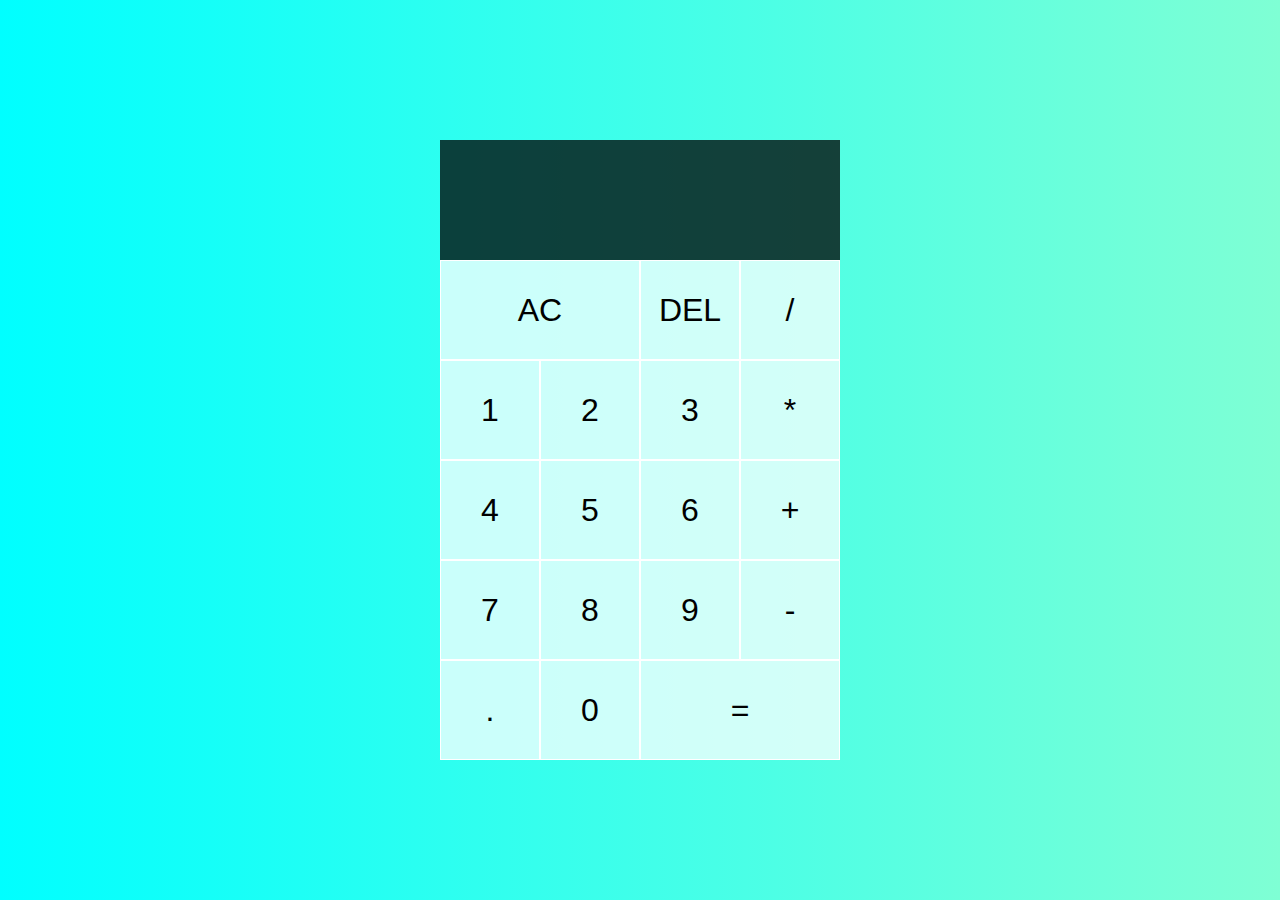
<file: Kalkulator/index.html>
<!DOCTYPE html>
<html lang="hr">
<head>
  <meta charset="UTF-8">
  <meta http-equiv="X-UA-Compatible" content="IE=edge">
  <meta name="viewport" content="width=device-width, initial-scale=1.0">
  <link  rel= "stylesheet" href="style.css">
  
  <title>Kalkulator</title>
</head>
<body>
  <div class="calculator-grid">
   <div class="output">
    <div data-previous-operand class="previous-operand"></div>
    <div data-current-operand class="current-operand"></div>
    

   </div>
   <button data-all-clear class="span-two">AC</button>
   <button data-delete>DEL</button>
   <button data-operation>/</button>
   <button data-number>1</button>
   <button data-number>2</button>
   <button data-number>3</button>
   <button data-operation>*</button>
   <button data-number>4</button>
   <button data-number>5</button>
   <button data-number>6</button>
   <button data-operation>+</button>
   <button data-number>7</button>
   <button data-number>8</button>
   <button data-number>9</button>
   <button data-operation>-</button>
   <button data-number="">.</button>
   <button data-number>0</button>
   <button  data-equals class="span-two">=</button>

  </div>  
  


  <script src="script.js"></script>
</body>
</html>
</file>
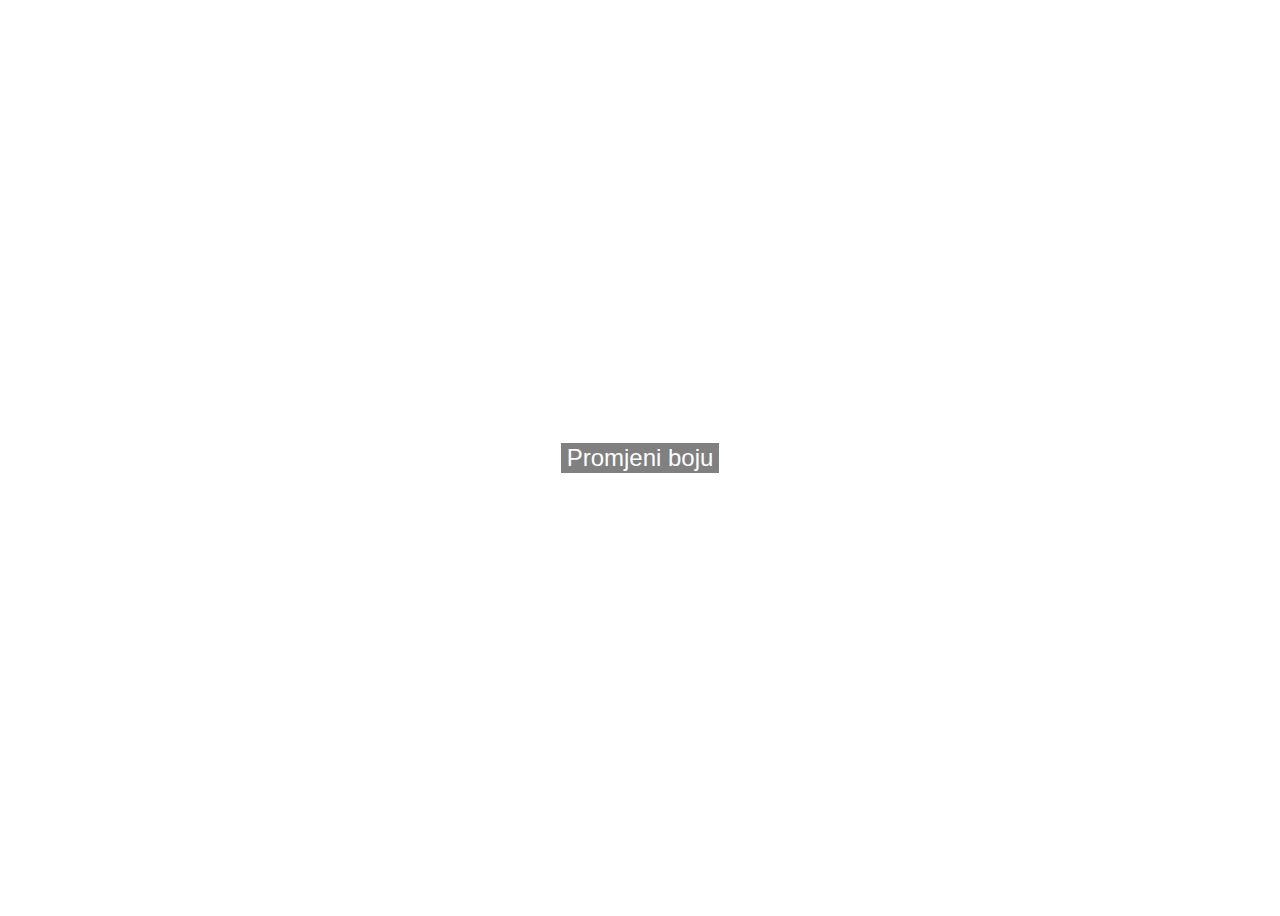
<file: Promjeni boju/index.html>
<!--Program mjenja boje zaslona nako što stisnete gumb-->
<!DOCTYPE html>
<html>
 <head>
     <meta charset="UTF-8">
     <meta name="veiwport" content="width=device-width, initial-scale:1.0">
     <title>Mjenjanja boja</title>
     <link rel="stylesheet" href="style.css" ></link>
 </head>
 <body>
     <button type="Gumb" class="Mjenjanje_boja">Promjeni boju</button>




     <script src="main.js"></script>
 </body>








</html>
</file>
<file: Kalkulator/style.css>
*,*::before,*::after{
    box-sizing:border-box ;
    font-family: Gotham Rounded,sans-serif;
    font-weight:normal ;

}
body{
    padding: 0;
    margin: 0;
    background: linear-gradient(to right,#00FFFF,#7FFFD4);


}
.calculator-grid{
    display: grid;
    justify-content: center;
    align-content: center;
    min-height:100vh;
    grid-template-columns:repeat(4, 100px);
    grid-template-rows:minmax(120px,auto) repeat(5, 100px)


}
.calculator-grid> button{
    cursor: pointer;
    font-size: 2rem;
    border: 1px solid white;
    outline: none;
    background-color: rgba(255,255,255,.75);
}
.calculator-grid> button:hover{
    background-color: rgba(255,255,255,.9);
}
.span-two{
   grid-column: span 2;
}
.output{
    grid-column:1/-1 ;
    background-color: rgba(0,0,0,.75);
    display: flex;
    align-items: flex-end;
    justify-content: space-around;
    flex-direction:column;
    padding: 10px;    
    word-wrap: break-word;
    word-break: break-all;

}
.output .previous-operand{
    color:rgba(255,255,255 .75);
    font-size: 1.5rem;
}
.output .current-operand{
    color:white;
    font-size: 2.5rem;
}
</file>
<file: Promjeni boju/style.css>
body{
    min-height:100vh;
    display: flex;
    justify-content: center;
    align-items: center;
}
.Mjenjanje_boja{
 padding: 0.25rem,0.5rem;
 border: 3px solid;
 background-color: grey;
 color: white;
 font-size: 1.5rem;
 cursor: pointer;
}
.Mjenjanje_boja:hover{
    background-color: white;
    color: grey;
    
}
</file>
